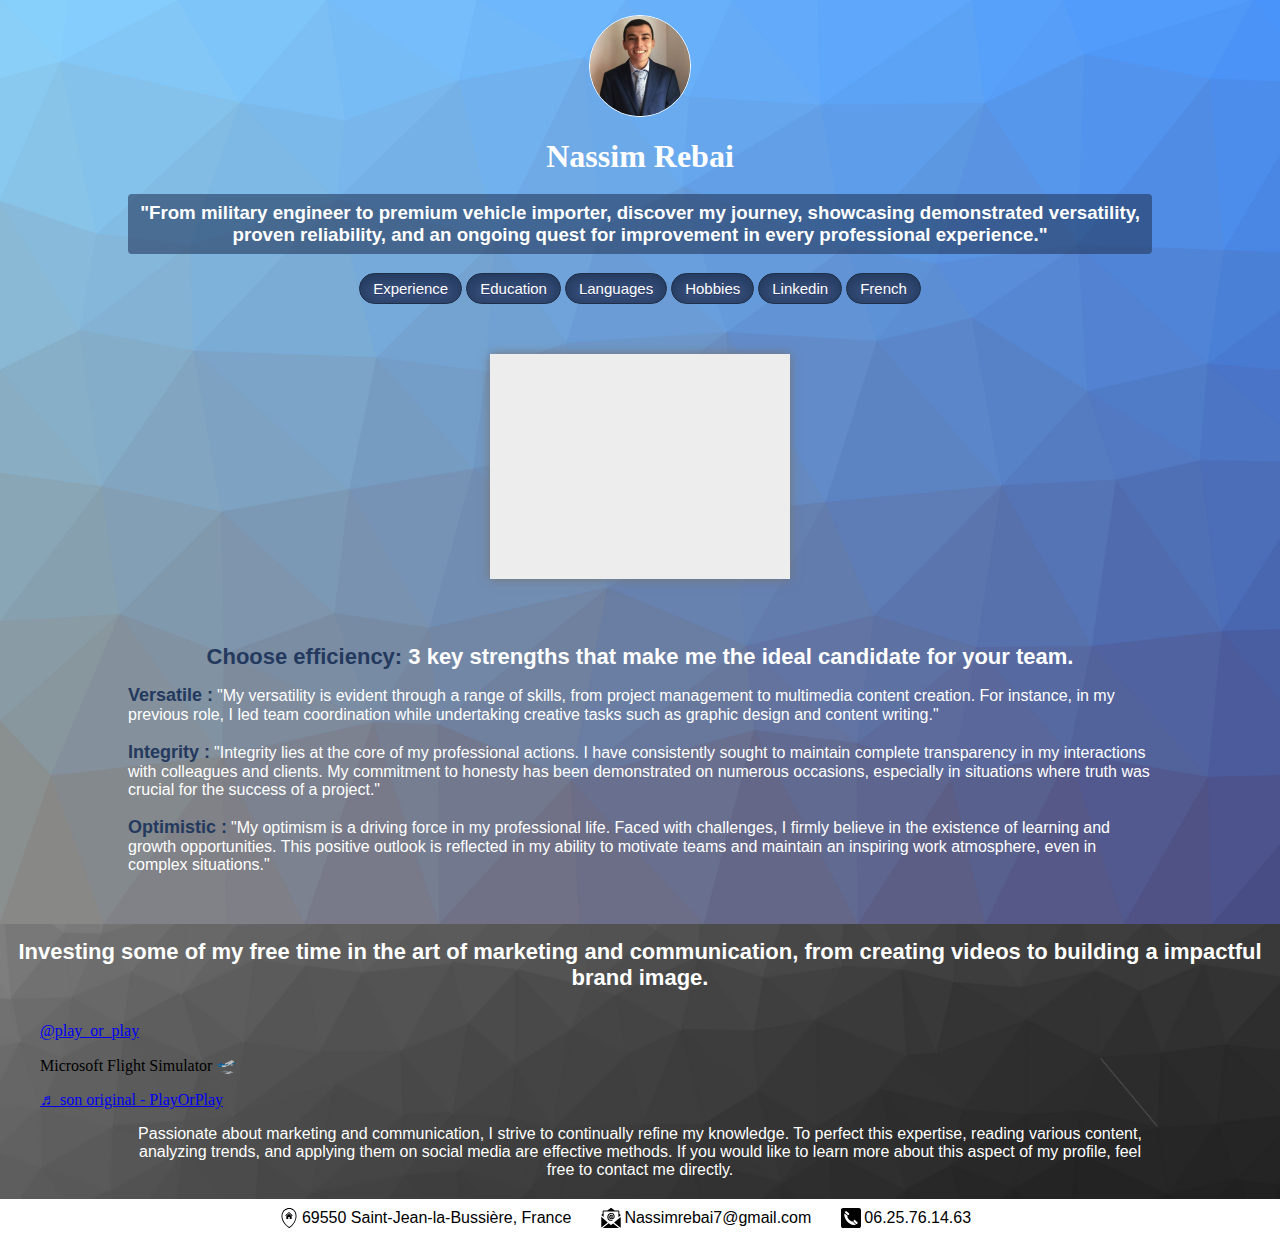
<file: index.html>
<!doctype html>
<html lang="fr">
<head>
  <meta charset="utf-8">
  <meta name="viewport" content="width=device-width, initial-scale=1, user-scalable=no">
  <title>Acceuil</title>
  <link rel="stylesheet" href="index.css">
</head>
<body>
    <div class="background">

    <div class="divNass">
        <img src="Images/Nass.jpg" class="Nass"></img>
    </div>
    <div>
        <h1 class="titreNass">Nassim Rebai</h1>
        <!-- <h2 class="soustitreNass">Manager opérationnel d'activités</h2> -->
        <h3 class="accroche">"From military engineer to premium vehicle importer, discover my journey, showcasing demonstrated versatility, proven reliability, and an ongoing quest for improvement in every professional experience."</h3>
    </div>
    <div class="Boutons">
        <a href="experiences.html"><input type="button" class="button myButton" value="Experience" /></a>
        <a href="formation.html"><input type="button" class="button myButton" value="Education" /></a>
        <a href="langues.html"><input type="button" class="button myButton" value="Languages" /></a>
        <a href="hobbies.html"><input type="button" class="button myButton" value="Hobbies" /></a>
        <a href="https://www.linkedin.com/in/nassim-rebai-8ab952183" target="_blank"><input type="button" class="button myButton" value="Linkedin" /></a>
        <a href="https://nass27.github.io/SiteCV/" target="_blank"><input type="button" class="button myButton" value="French" /></a>
    </div>
        <div class="d1"></div>
        <div class="conteneur">
            <div class="d2"></div>
        </div>
    
        <div>
            <h4 class="titrePil titrePil1"><FONT COLOR="#23395e">Choose efficiency:</FONT> 3 key strengths that make me the ideal candidate for your team.</h4>
                <div class="divQua">
                    <div class="sousDivQU">
                    <h5 class="Qual"><b>Versatile :</b></h5>
                        <p class="sousQua">
                 "My versatility is evident through a range of skills, from project management to multimedia content creation. For instance, in my previous role, I led team coordination while undertaking creative tasks such as graphic design and content writing."
                        </p>
                </div>
            <br/>
                <div class="sousDivQU">
                    <h5 class="Qual"><b>Integrity :</b></h5>
                        <p class="sousQua">
                "Integrity lies at the core of my professional actions. I have consistently sought to maintain complete transparency in my interactions with colleagues and clients. My commitment to honesty has been demonstrated on numerous occasions, especially in situations where truth was crucial for the success of a project."
                        </p>
                </div>
            <br/>
                <div class="sousDivQU sousDivQU3">
                    <h5 class="Qual"><b>Optimistic :</b></h5>
                        <p class="sousQua">
                            "My optimism is a driving force in my professional life. Faced with challenges, I firmly believe in the existence of learning and growth opportunities. This positive outlook is reflected in my ability to motivate teams and maintain an inspiring work atmosphere, even in complex situations."
                        </p>
                </div>
            </div>
        </div>
    </div>
    <div class="background2">
    <div class="back2">
        <div>
            <h4 class="titrePil titrePil2">Investing some of my free time in the art of marketing and communication, from creating videos to building a impactful brand image.</h4>
            <blockquote class="tiktok-embed" cite="https://www.tiktok.com/@play_or_play/video/7257161610232466715" data-video-id="7257161610232466715" style="max-width: 605px;min-width: 325px;" > <section> <a target="_blank" title="@play_or_play" href="https://www.tiktok.com/@play_or_play?refer=embed">@play_or_play</a> <p>Microsoft Flight Simulator 🛫 </p> <a target="_blank" title="♬ son original - PlayOrPlay" href="https://www.tiktok.com/music/son-original-7257161570634599195?refer=embed">♬ son original - PlayOrPlay</a> </section> </blockquote> <script async src="https://www.tiktok.com/embed.js"></script>
            <p class="paragraphe">
                Passionate about marketing and communication, I strive to continually refine my knowledge. To perfect this expertise, reading various content, analyzing trends, and applying them on social media are effective methods. If you would like to learn more about this aspect of my profile, feel free to contact me directly.
            </p>
        </div>   
    </div>
    </div>
    <footer>
        <div class="divfooter">
            <img src="Images/location.svg" alt="Localisation" height="20px" width="20px" class="localisation"/>
            <p class="lieu">69550 Saint-Jean-la-Bussière, France</p>
            <img src="Images/mail.svg" alt="Localisation" height="20px" width="20px" class="localisation"/>
            <p class="lieu">Nassimrebai7@gmail.com</p>
            <img src="Images/phone.svg" alt="Localisation" height="20px" width="20px" class="localisation"/>
            <p class="lieu">06.25.76.14.63</p>
        </div>
    </footer>
</body>
</html>
</file>
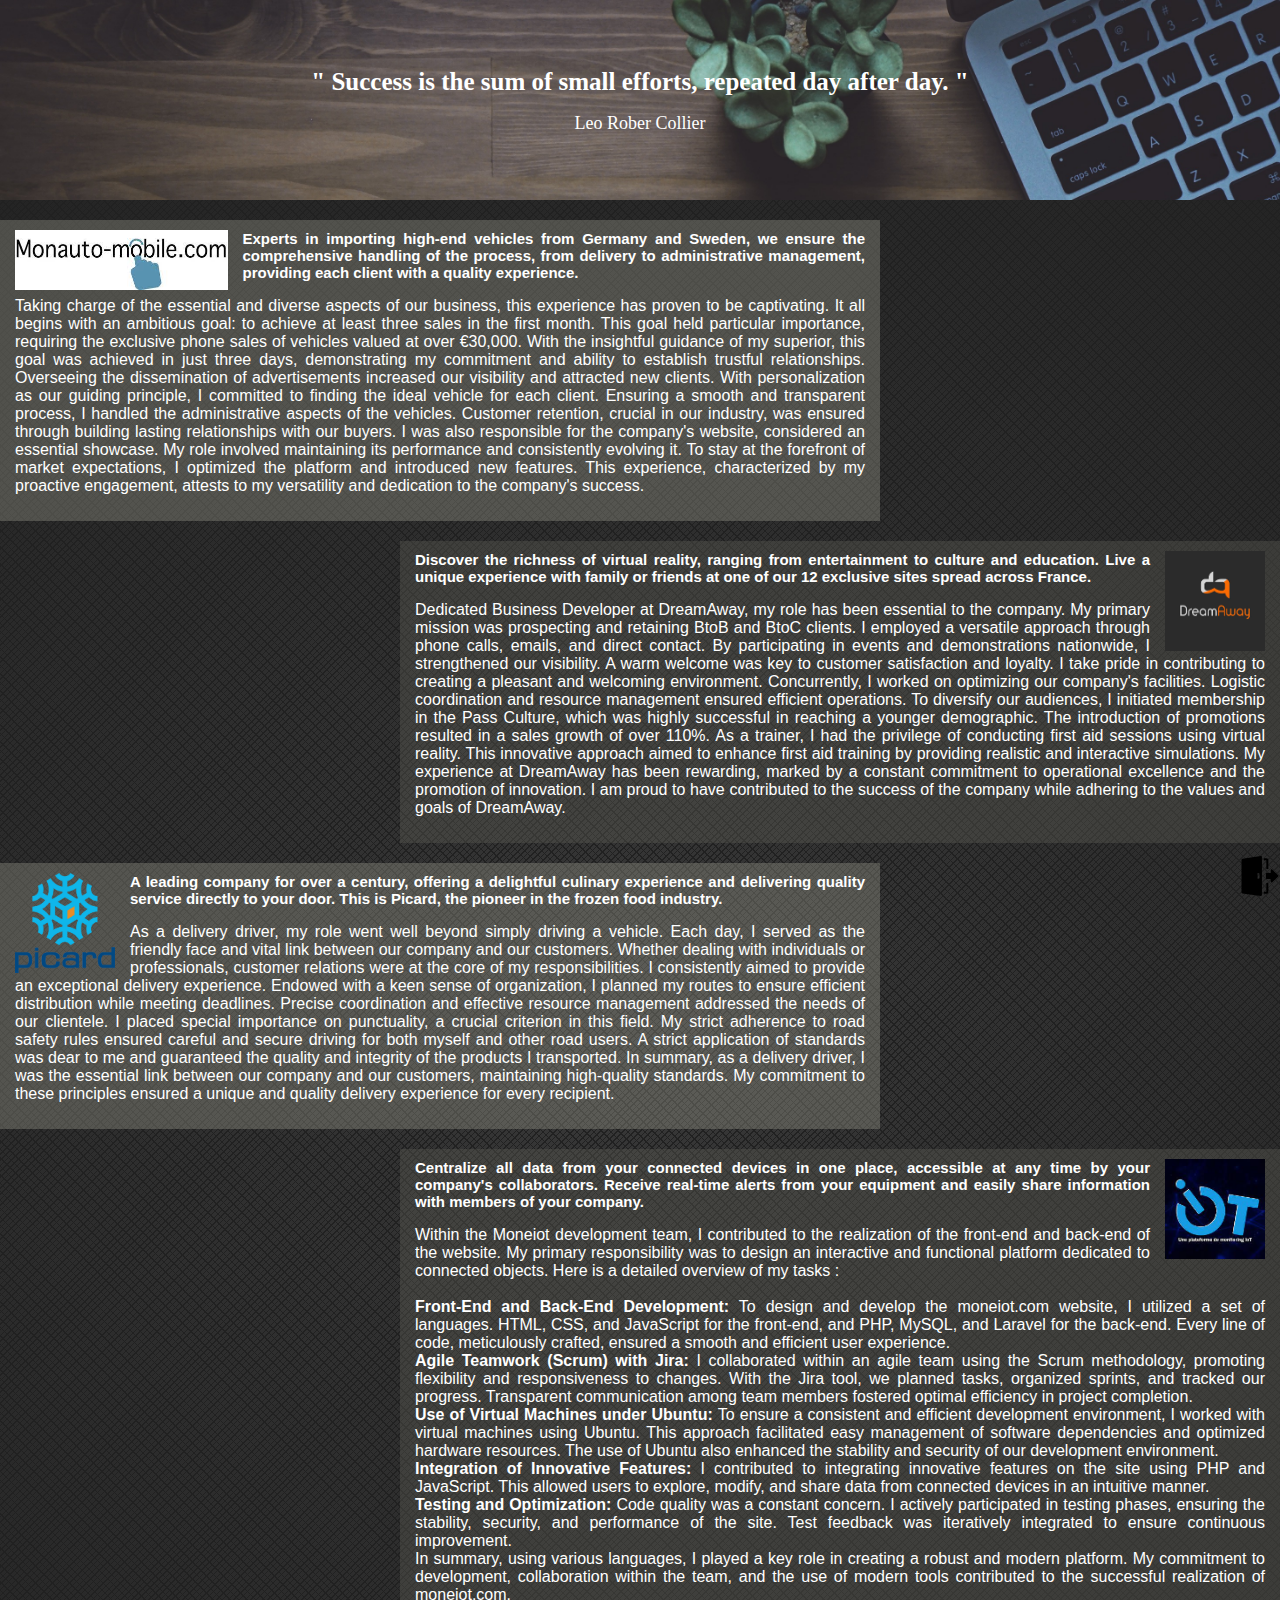
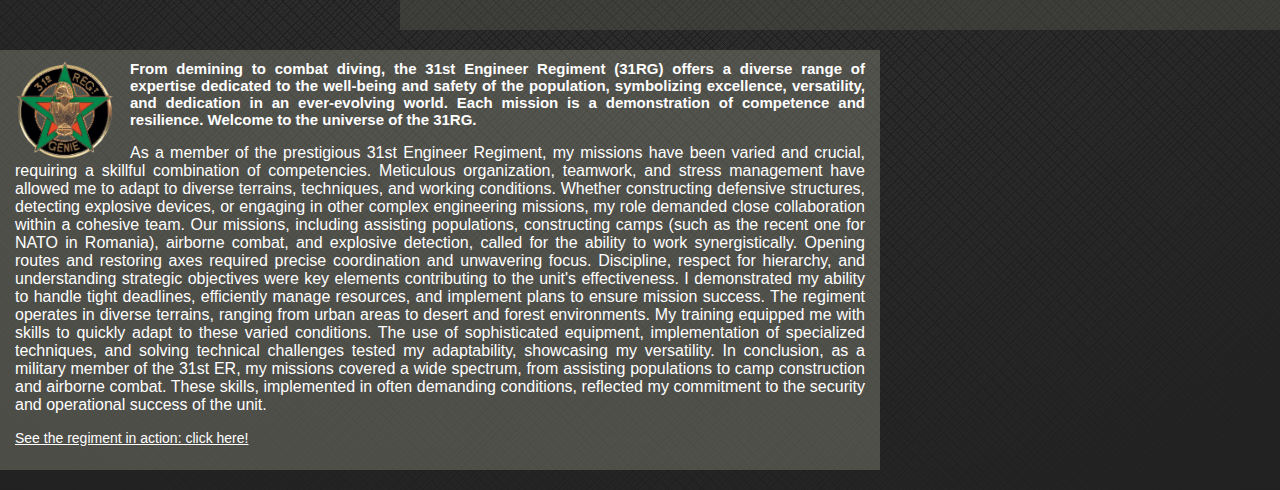
<file: experiences.html>
<!doctype html>
<html lang="fr">
<head>
  <meta charset="utf-8">
  <meta name="viewport" content="width=device-width, initial-scale=1, user-scalable=no">
  <title>Acceuil</title>
  <link rel="stylesheet" href="experiences.css">
</head>
<body>
    <div class="divcitation">
        <div class="citation">
            <h1 class="titrecit">" Success is the sum of small efforts, repeated day after day. "</h1>
            <h2 class="auteur">Leo Rober Collier</h2>
        </div>
    </div>
    <div class="contenus contenuMA">
        <a href="https://monauto-mobile.com/" class="logos" target="_blank"><img src="Images/Monauto.jpg" class="monauto"></img></a>
        <!-- <a href="https://monauto-mobile.com/" target="_blank"><h3 class="titre">Monauto-mobile.com</h3></a> -->
        <h3 class="soustitre soustitreMA">Experts in importing high-end vehicles from Germany and Sweden, we ensure the comprehensive handling of the process, from delivery to administrative management, providing each client with a quality experience.</h3>
        <p class="descriptif">Taking charge of the essential and diverse aspects of our business, this experience has proven to be captivating. It all begins with an ambitious goal: to achieve at least three sales in the first month. This goal held particular importance, requiring the exclusive phone sales of vehicles valued at over €30,000. With the insightful guidance of my superior, this goal was achieved in just three days, demonstrating my commitment and ability to establish trustful relationships. Overseeing the dissemination of advertisements increased our visibility and attracted new clients. With personalization as our guiding principle, I committed to finding the ideal vehicle for each client. Ensuring a smooth and transparent process, I handled the administrative aspects of the vehicles.
            Customer retention, crucial in our industry, was ensured through building lasting relationships with our buyers. I was also responsible for the company's website, considered an essential showcase. My role involved maintaining its performance and consistently evolving it. To stay at the forefront of market expectations, I optimized the platform and introduced new features. This experience, characterized by my proactive engagement, attests to my versatility and dedication to the company's success.
            </p>
    </div>

    <div class="contenus contenuDA">
        <a href="https://www.dreamaway.fr/" class="logos" target="_blank"><img src="Images/dreamaway.png" class="dreamaway"></img></a>
        <!-- <a href="https://www.dreamaway.fr/" target="_blank"><h3 class="titre titreDA">DreamAway</h3></a> -->
        <h3 class="soustitre soustitreDA">Discover the richness of virtual reality, ranging from entertainment to culture and education. Live a unique experience with family or friends at one of our 12 exclusive sites spread across France.</h3>
        <p class="descriptif">
            Dedicated Business Developer at DreamAway, my role has been essential to the company. My primary mission was prospecting and retaining BtoB and BtoC clients. I employed a versatile approach through phone calls, emails, and direct contact. By participating in events and demonstrations nationwide, I strengthened our visibility. A warm welcome was key to customer satisfaction and loyalty. I take pride in contributing to creating a pleasant and welcoming environment. Concurrently, I worked on optimizing our company's facilities. Logistic coordination and resource management ensured efficient operations. To diversify our audiences, I initiated membership in the Pass Culture, which was highly successful in reaching a younger demographic. The introduction of promotions resulted in a sales growth of over 110%. As a trainer, I had the privilege of conducting first aid sessions using virtual reality. This innovative approach aimed to enhance first aid training by providing realistic and interactive simulations. My experience at DreamAway has been rewarding, marked by a constant commitment to operational excellence and the promotion of innovation. I am proud to have contributed to the success of the company while adhering to the values and goals of DreamAway.
        </p>
    </div>

    <div class="contenus contenuPC">
        <a href="https://www.picard.fr/" class="logos" target="_blank"><img src="Images/picard.png" class="picard"></img></a>
        <!-- <a href="https://www.picard.fr/" target="_blank"><h3 class="titre">Picard</h3></a> -->
        <h3 class="soustitre soustitreMA">A leading company for over a century, offering a delightful culinary experience and delivering quality service directly to your door. This is Picard, the pioneer in the frozen food industry.</h3>
        <p class="descriptif">As a delivery driver, my role went well beyond simply driving a vehicle. Each day, I served as the friendly face and vital link between our company and our customers. Whether dealing with individuals or professionals, customer relations were at the core of my responsibilities. I consistently aimed to provide an exceptional delivery experience. Endowed with a keen sense of organization, I planned my routes to ensure efficient distribution while meeting deadlines. Precise coordination and effective resource management addressed the needs of our clientele. I placed special importance on punctuality, a crucial criterion in this field. My strict adherence to road safety rules ensured careful and secure driving for both myself and other road users. A strict application of standards was dear to me and guaranteed the quality and integrity of the products I transported. In summary, as a delivery driver, I was the essential link between our company and our customers, maintaining high-quality standards. My commitment to these principles ensured a unique and quality delivery experience for every recipient.</p>
    </div>

    <div class="contenus contenuMT">
        <a href="https://www.moneiot.com/" class="logos" target="_blank"><img src="Images/moneiot.jpg" class="dreamaway"></img></a>
        <!-- <a href="https://www.moneiot.com/" target="_blank"><h3 class="titre titreDA">MoneIOT</h3></a> -->
        <h3 class="soustitre soustitreDA">
            Centralize all data from your connected devices in one place, accessible at any time by your company's collaborators. Receive real-time alerts from your equipment and easily share information with members of your company.</h3>
        <p class="descriptif">
            Within the Moneiot development team, I contributed to the realization of the front-end and back-end of the website. My primary responsibility was to design an interactive and functional platform dedicated to connected objects. Here is a detailed overview of my tasks :
            <br/>
            <br/>
            <b>Front-End and Back-End Development:</b>
            To design and develop the moneiot.com website, I utilized a set of languages. HTML, CSS, and JavaScript for the front-end, and PHP, MySQL, and Laravel for the back-end. Every line of code, meticulously crafted, ensured a smooth and efficient user experience.
            <br/>
            <b>Agile Teamwork (Scrum) with Jira:</b>
            I collaborated within an agile team using the Scrum methodology, promoting flexibility and responsiveness to changes. With the Jira tool, we planned tasks, organized sprints, and tracked our progress. Transparent communication among team members fostered optimal efficiency in project completion.
            <br/>
            <b>Use of Virtual Machines under Ubuntu: </b>
            To ensure a consistent and efficient development environment, I worked with virtual machines using Ubuntu. This approach facilitated easy management of software dependencies and optimized hardware resources. The use of Ubuntu also enhanced the stability and security of our development environment.
            <br/>
            <b>Integration of Innovative Features:</b>
            I contributed to integrating innovative features on the site using PHP and JavaScript. This allowed users to explore, modify, and share data from connected devices in an intuitive manner.
            <br/>
            <b>Testing and Optimization:</b>
            Code quality was a constant concern. I actively participated in testing phases, ensuring the stability, security, and performance of the site. Test feedback was iteratively integrated to ensure continuous improvement.
            <br/>
            In summary, using various languages, I played a key role in creating a robust and modern platform. My commitment to development, collaboration within the team, and the use of modern tools contributed to the successful realization of moneiot.com.</p>
    </div>
    <div class="contenus contenuAM">
        <a href="https://www.defense.gouv.fr/terre/armes/genie/31e-regiment-du-genie" class="logos" target="_blank"><img src="Images/31rg.png" class="rg"></img></a>
        <!-- <a href="https://www.defense.gouv.fr/terre/armes/genie/31e-regiment-du-genie" target="_blank"><h3 class="titre">31è régiment du génie</h3></a> -->
        <h3 class="soustitre soustitreMA">
            From demining to combat diving, the 31st Engineer Regiment (31RG) offers a diverse range of expertise dedicated to the well-being and safety of the population, symbolizing excellence, versatility, and dedication in an ever-evolving world. Each mission is a demonstration of competence and resilience. Welcome to the universe of the 31RG.</h3>
        <p class="descriptif">As a member of the prestigious 31st Engineer Regiment, my missions have been varied and crucial, requiring a skillful combination of competencies. Meticulous organization, teamwork, and stress management have allowed me to adapt to diverse terrains, techniques, and working conditions. Whether constructing defensive structures, detecting explosive devices, or engaging in other complex engineering missions, my role demanded close collaboration within a cohesive team. Our missions, including assisting populations, constructing camps (such as the recent one for NATO in Romania), airborne combat, and explosive detection, called for the ability to work synergistically. Opening routes and restoring axes required precise coordination and unwavering focus. Discipline, respect for hierarchy, and understanding strategic objectives were key elements contributing to the unit's effectiveness. I demonstrated my ability to handle tight deadlines, efficiently manage resources, and implement plans to ensure mission success. The regiment operates in diverse terrains, ranging from urban areas to desert and forest environments. My training equipped me with skills to quickly adapt to these varied conditions. The use of sophisticated equipment, implementation of specialized techniques, and solving technical challenges tested my adaptability, showcasing my versatility. In conclusion, as a military member of the 31st ER, my missions covered a wide spectrum, from assisting populations to camp construction and airborne combat. These skills, implemented in often demanding conditions, reflected my commitment to the security and operational success of the unit.</p>
        <a href="https://youtu.be/ZmQdVhCiBbs?si=85h3TNynjcF86Dli" class="lienRG" target="_blank"><p>See the regiment in action: click here!</p></a>
    </div>
<a href="index.html" class="retour"><img src="Images/retour.svg" width="40px" height="40px"/></a>
</body>
</html>
</file>
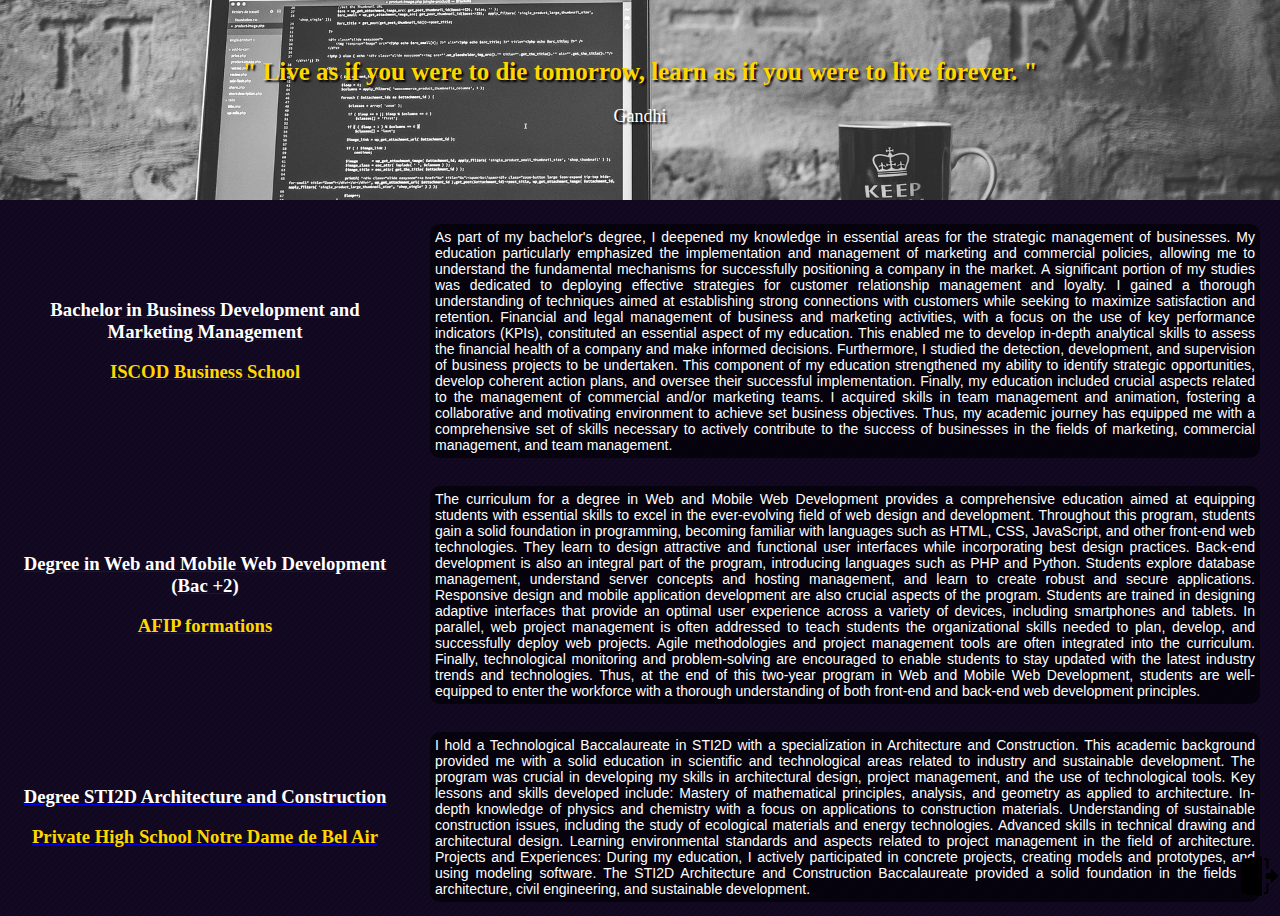
<file: formation.html>
<!doctype html>
<html lang="fr">
<head>
  <meta charset="utf-8">
  <meta name="viewport" content="width=device-width, initial-scale=1, user-scalable=no">
  <title>Acceuil</title>
  <link rel="stylesheet" href="formation.css">
</head>
<body>
  <div class="divcitation">
    <div class="citation">
      <h2 class="textetitre">" Live as if you were to die tomorrow, learn as if you were to live forever. "</h2>
      <h2 class="auteur">Gandhi</h2>
    </div>
  </div>

  <div class="bachelor">
    <div class="titresoustitre">
  <a href="https://www.iscod.fr/formation-developpement-commercial-et-marketing"><h3 class="titre">Bachelor in Business Development and Marketing Management</h3></a>
  <a href="https://www.iscod.fr/formation-developpement-commercial-et-marketing"><h3 class="soustitre">ISCOD Business School</h3></a>
  </div>
  <p class="descriptif descriptifun descrbach">As part of my bachelor's degree, I deepened my knowledge in essential areas for the strategic management of businesses. My education particularly emphasized the implementation and management of marketing and commercial policies, allowing me to understand the fundamental mechanisms for successfully positioning a company in the market.
    A significant portion of my studies was dedicated to deploying effective strategies for customer relationship management and loyalty. I gained a thorough understanding of techniques aimed at establishing strong connections with customers while seeking to maximize satisfaction and retention.
    Financial and legal management of business and marketing activities, with a focus on the use of key performance indicators (KPIs), constituted an essential aspect of my education. This enabled me to develop in-depth analytical skills to assess the financial health of a company and make informed decisions.
    Furthermore, I studied the detection, development, and supervision of business projects to be undertaken. This component of my education strengthened my ability to identify strategic opportunities, develop coherent action plans, and oversee their successful implementation.
    Finally, my education included crucial aspects related to the management of commercial and/or marketing teams. I acquired skills in team management and animation, fostering a collaborative and motivating environment to achieve set business objectives.
    Thus, my academic journey has equipped me with a comprehensive set of skills necessary to actively contribute to the success of businesses in the fields of marketing, commercial management, and team management.</p>
  </div>
   
  <div class="bacplusdeux">
    <div class="titresoustitre">
      <a href="https://afip-formations.com/"><h3 class="titre">Degree in Web and Mobile Web Development (Bac +2)</h3></a>
      <a href="https://afip-formations.com/"><h3 class="soustitre">AFIP formations</h3></a>
      </div>
    <p class="descriptif descriptifun">The curriculum for a degree in Web and Mobile Web Development provides a comprehensive education aimed at equipping students with essential skills to excel in the ever-evolving field of web design and development.
      Throughout this program, students gain a solid foundation in programming, becoming familiar with languages such as HTML, CSS, JavaScript, and other front-end web technologies. They learn to design attractive and functional user interfaces while incorporating best design practices.
      Back-end development is also an integral part of the program, introducing languages such as PHP and Python. Students explore database management, understand server concepts and hosting management, and learn to create robust and secure applications.
      Responsive design and mobile application development are also crucial aspects of the program. Students are trained in designing adaptive interfaces that provide an optimal user experience across a variety of devices, including smartphones and tablets.
      In parallel, web project management is often addressed to teach students the organizational skills needed to plan, develop, and successfully deploy web projects. Agile methodologies and project management tools are often integrated into the curriculum.
      Finally, technological monitoring and problem-solving are encouraged to enable students to stay updated with the latest industry trends and technologies.
      Thus, at the end of this two-year program in Web and Mobile Web Development, students are well-equipped to enter the workforce with a thorough understanding of both front-end and back-end web development principles.
    </p>
    
    </div>

    <div class="bac">
      <div class="titresoustitre">
        <a href="https://www.csnd.fr/lycee-general-et-technologique-nd-bel-air-tarare/"><h3 class="titre">Degree STI2D Architecture and Construction</h3></a>
        <a href="https://www.csnd.fr/lycee-general-et-technologique-nd-bel-air-tarare/"><h3 class="soustitre">Private High School Notre Dame de Bel Air</h3></a>
    </div>
      <p class="descriptif descriptifun">I hold a Technological Baccalaureate in STI2D with a specialization in Architecture and Construction. This academic background provided me with a solid education in scientific and technological areas related to industry and sustainable development. The program was crucial in developing my skills in architectural design, project management, and the use of technological tools.
        Key lessons and skills developed include:
        Mastery of mathematical principles, analysis, and geometry as applied to architecture.
        In-depth knowledge of physics and chemistry with a focus on applications to construction materials.
        Understanding of sustainable construction issues, including the study of ecological materials and energy technologies.
        Advanced skills in technical drawing and architectural design.
        Learning environmental standards and aspects related to project management in the field of architecture.
        Projects and Experiences:
        During my education, I actively participated in concrete projects, creating models and prototypes, and using modeling software.
        The STI2D Architecture and Construction Baccalaureate provided a solid foundation in the fields of architecture, civil engineering, and sustainable development.
        </p>
      </div>
    
      <a href="index.html" class="retour"><img src="Images/retour.svg" width="40px" height="40px"/></a>
</body>
</html>
</file>
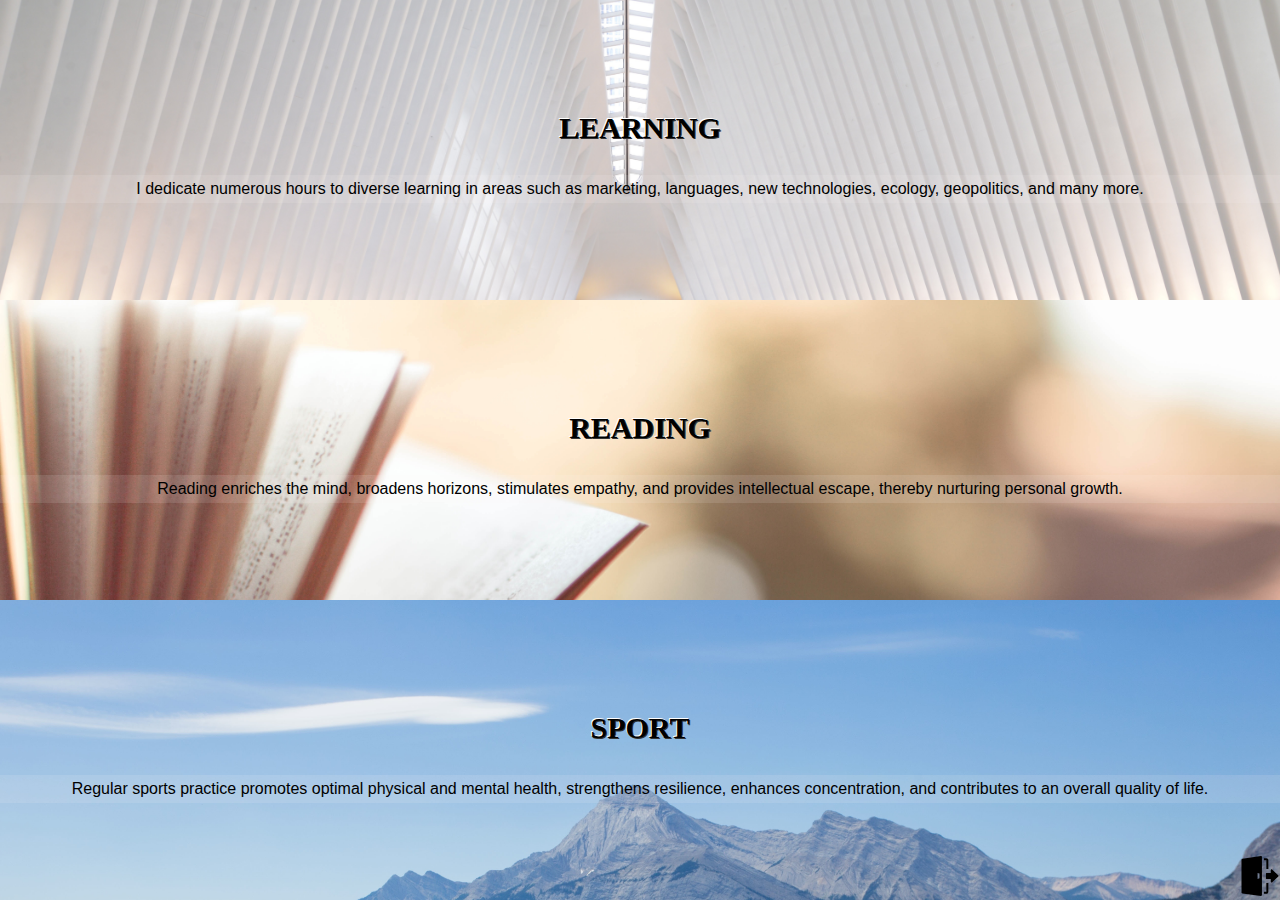
<file: hobbies.html>
<!doctype html>
<html lang="fr">
<head>
  <meta charset="utf-8">
  <meta name="viewport" content="width=device-width, initial-scale=1, user-scalable=no">
  <title>Acceuil</title>
  <link rel="stylesheet" href="hobbies.css">
</head>
<body>
    <div class="divHobbies">
        <div class="divHob">
        <h3 class="titreHobbies">LEARNING</h3>
        <p class="texteHobbies">I dedicate numerous hours to diverse learning in areas such as marketing, languages, new technologies, ecology, geopolitics, and many more.</p>
    </div>
    </div>

    <div class="divHobbies2">
        <div class="divHob">
        <h3 class="titreHobbies">READING</h3>
        <p class="texteHobbies">Reading enriches the mind, broadens horizons, stimulates empathy, and provides intellectual escape, thereby nurturing personal growth.</p>
    </div>
    </div>

    <div class="divHobbies3">
        <div class="divHob">
        <h3 class="titreHobbies">SPORT</h3>
        <p class="texteHobbies">Regular sports practice promotes optimal physical and mental health, strengthens resilience, enhances concentration, and contributes to an overall quality of life.</p>
    </div>
    </div>
    <a href="index.html" class="retour"><img src="Images/retour.svg" width="40px" height="40px"/></a>
</body>
</html>
</file>
<file: index.css>
@font-face {
    font-family: Playfair;
    src: url('Fonts/PlayfairDisplay-Variable.ttf');
    font-weight: normal;
}
@font-face {
  font-family: AbrilFat;
  src: url('Fonts/AbrilFatface-Regular.ttf');
  font-weight: normal;
}
@font-face {
  font-family: Tektur;
  src: url('Fonts/Tektur-VariableFont_wdth\,wght.ttf');
  font-weight: normal;
}
html, body {
    margin:0;
    padding:0;
    width: 100%;
    height: 100%;
    }
body{
  width: 100%;
  height: 100%;
}
footer{
  /* position: absolute; */
  bottom: -40%;
  display: flex;
  justify-content: center;
  align-items: center;
  width: 100%;
  background-color: white;
}
.background{
  background-image: url('Images/background1.jpg');
  background-repeat: no-repeat;
  background-size: cover;
}
.background2{
  background-image: url('Images/background2.png');
  background-repeat: no-repeat;
  background-size: cover;
}
.paragraphe{
  color: white;
  font-family: 'Segoe UI', Tahoma, Geneva, Verdana, sans-serif;
  text-align: center;
  padding-left: 10%;
  padding-right: 10%;
  margin-bottom: 0px;
  padding-bottom: 20px;
}
.divfooter{
  display: flex;
  justify-content: center;
  align-items: center;
}
.lieu{
  margin-right: 30px;
  margin-top: 10px;
  margin-bottom: 10px;
  padding-left: 3px;
  font-family: 'Segoe UI', Tahoma, Geneva, Verdana, sans-serif;
}
.Nass{
  width: 100px;
  height: 100px;
  border-radius: 50%;
  border: 1px solid white;
  margin: 0 auto;
  display: block;
}
.divNass{
  padding-top: 15px;
}
.titreNass{
  text-align: center;
  color: white;
  margin-bottom: 10px;
}
.soustitreNass{
  text-align: center;
  color: white;
  margin-top: 10px;
}
.titrePil{
  text-align: center;
  font-size: 22px;
  font-family: 'Segoe UI', Tahoma, Geneva, Verdana, sans-serif;
  margin-bottom: 0px;
  margin-top: 0px;
  padding-top: 15px;
  padding-bottom: 15px;
}
.titrePil1{
  color: white;
}
.titrePil2{
  color: white;
}
.sousQua{
  color: white;
  font-size: 16px;
  font-family: 'Segoe UI', Tahoma, Geneva, Verdana, sans-serif;
  display: inline;
}
.sousDivQU3{
  padding-bottom: 50px;
}
.Qual{
  color: #23395e;
  font-family: 'Segoe UI', Tahoma, Geneva, Verdana, sans-serif;
  font-size: 18px;
  display: inline;
}
.divQua{
  padding-left: 10%;
  padding-right: 10%;
}
.titreNass, .soustitreNass{
  font-family: Georgia, 'Times New Roman', Times, serif;
}
.accroche{
  text-align: center;
  color: white;
  font-family: 'Segoe UI', Tahoma, Geneva, Verdana, sans-serif;
  margin-left: 10%;
  margin-right: 10%;
  background-color: rgba(35,57,94,0.6);
  padding: 8px 8px;
  border-radius: 4px;
}
.Boutons{
  display: block;
  text-align: center;
}
.button{
  font-family: 'Segoe UI', Tahoma, Geneva, Verdana, sans-serif;
}
.myButton {
	box-shadow:inset 0px 0px 15px 3px #23395e;
	background:linear-gradient(to bottom, #2e466e 5%, #415989 100%);
	background-color:#2e466e;
	border-radius:17px;
	border:1px solid #1f2f47;
	display:inline-block;
	cursor:pointer;
	color:#ffffff;
	font-family:Arial;
	font-size:15px;
	padding:6px 13px;
	text-decoration:none;
	text-shadow:0px 1px 0px #263666;
}
.myButton:hover {
	background:linear-gradient(to bottom, #415989 5%, #2e466e 100%);
	background-color:#415989;
}
.myButton:active {
	position:relative;
	top:1px;
}

/* Video fin */
.video-responsive {
  overflow:hidden;
  padding-bottom:56.25%; 
  position:relative;
  height:0;
 }
 .video-responsive iframe {
  left:0;
  top:0;
  height:100%;
  width:100%;
  position:absolute;
 }
/*Fond*/

/* @keyframes move {
  100% {
      transform: translate3d(0, 0, 1px) rotate(360deg);
  }
}

.background {
  position: fixed;
  width: 100vw;
  height: 100vh;
  top: 0;
  left: 0;
  background: #3E1E68;
  overflow: hidden;
}

.background span {
  width: 20vmin;
  height: 20vmin;
  border-radius: 20vmin;
  backface-visibility: hidden;
  position: absolute;
  animation: move;
  animation-duration: 45;
  animation-timing-function: linear;
  animation-iteration-count: infinite;
}


.background span:nth-child(0) {
  color: #FFACAC;
  top: 42%;
  left: 44%;
  animation-duration: 14s;
  animation-delay: -43s;
  transform-origin: -10vw -10vh;
  box-shadow: -40vmin 0 5.197755240878968vmin currentColor;
}
.background span:nth-child(1) {
  color: #FFACAC;
  top: 55%;
  left: 77%;
  animation-duration: 55s;
  animation-delay: -15s;
  transform-origin: 23vw 19vh;
  box-shadow: -40vmin 0 5.574040714166252vmin currentColor;
}
.background span:nth-child(2) {
  color: #E45A84;
  top: 43%;
  left: 5%;
  animation-duration: 16s;
  animation-delay: -50s;
  transform-origin: 6vw 13vh;
  box-shadow: -40vmin 0 5.05329777829634vmin currentColor;
}
.background span:nth-child(3) {
  color: #E45A84;
  top: 10%;
  left: 4%;
  animation-duration: 9s;
  animation-delay: -48s;
  transform-origin: 4vw -7vh;
  box-shadow: -40vmin 0 5.329102827457501vmin currentColor;
}
.background span:nth-child(4) {
  color: #E45A84;
  top: 48%;
  left: 67%;
  animation-duration: 47s;
  animation-delay: -31s;
  transform-origin: -18vw -7vh;
  box-shadow: 40vmin 0 5.379476440996585vmin currentColor;
}
.background span:nth-child(5) {
  color: #E45A84;
  top: 31%;
  left: 88%;
  animation-duration: 17s;
  animation-delay: -27s;
  transform-origin: 0vw 1vh;
  box-shadow: -40vmin 0 5.287452903450239vmin currentColor;
}
.background span:nth-child(6) {
  color: #E45A84;
  top: 45%;
  left: 89%;
  animation-duration: 28s;
  animation-delay: -46s;
  transform-origin: 11vw -15vh;
  box-shadow: -40vmin 0 5.703502559203841vmin currentColor;
}
.background span:nth-child(7) {
  color: #FFACAC;
  top: 90%;
  left: 63%;
  animation-duration: 32s;
  animation-delay: -12s;
  transform-origin: 13vw 12vh;
  box-shadow: 40vmin 0 5.2342714336242135vmin currentColor;
}
.background span:nth-child(8) {
  color: #FFACAC;
  top: 84%;
  left: 37%;
  animation-duration: 15s;
  animation-delay: -27s;
  transform-origin: 23vw -10vh;
  box-shadow: 40vmin 0 5.006070342263522vmin currentColor;
}
.background span:nth-child(9) {
  color: #583C87;
  top: 83%;
  left: 60%;
  animation-duration: 34s;
  animation-delay: -10s;
  transform-origin: -8vw 12vh;
  box-shadow: 40vmin 0 5.097391600882196vmin currentColor;
}
.background span:nth-child(10) {
  color: #583C87;
  top: 26%;
  left: 61%;
  animation-duration: 36s;
  animation-delay: -6s;
  transform-origin: 17vw -22vh;
  box-shadow: 40vmin 0 5.6127055015181995vmin currentColor;
}
.background span:nth-child(11) {
  color: #E45A84;
  top: 98%;
  left: 80%;
  animation-duration: 24s;
  animation-delay: -10s;
  transform-origin: -16vw 25vh;
  box-shadow: -40vmin 0 5.135763640228683vmin currentColor;
}
.background span:nth-child(12) {
  color: #E45A84;
  top: 27%;
  left: 76%;
  animation-duration: 44s;
  animation-delay: -25s;
  transform-origin: -15vw 6vh;
  box-shadow: 40vmin 0 5.660516989856939vmin currentColor;
}
.background span:nth-child(13) {
  color: #583C87;
  top: 5%;
  left: 12%;
  animation-duration: 9s;
  animation-delay: -22s;
  transform-origin: 17vw -22vh;
  box-shadow: 40vmin 0 5.771171463186702vmin currentColor;
}
.background span:nth-child(14) {
  color: #FFACAC;
  top: 77%;
  left: 33%;
  animation-duration: 30s;
  animation-delay: -6s;
  transform-origin: 6vw 25vh;
  box-shadow: -40vmin 0 5.459040890599432vmin currentColor;
}
.background span:nth-child(15) {
  color: #E45A84;
  top: 60%;
  left: 18%;
  animation-duration: 25s;
  animation-delay: -13s;
  transform-origin: 6vw 5vh;
  box-shadow: -40vmin 0 5.2974253047915605vmin currentColor;
}
.background span:nth-child(16) {
  color: #FFACAC;
  top: 14%;
  left: 59%;
  animation-duration: 42s;
  animation-delay: -40s;
  transform-origin: 0vw 14vh;
  box-shadow: 40vmin 0 5.637530578075645vmin currentColor;
}
.background span:nth-child(17) {
  color: #583C87;
  top: 39%;
  left: 87%;
  animation-duration: 40s;
  animation-delay: -27s;
  transform-origin: 13vw -12vh;
  box-shadow: -40vmin 0 5.928824237256902vmin currentColor;
}
.background span:nth-child(18) {
  color: #583C87;
  top: 25%;
  left: 16%;
  animation-duration: 51s;
  animation-delay: -18s;
  transform-origin: 0vw 17vh;
  box-shadow: 40vmin 0 5.404722190926545vmin currentColor;
}
.background span:nth-child(19) {
  color: #FFACAC;
  top: 100%;
  left: 34%;
  animation-duration: 9s;
  animation-delay: -35s;
  transform-origin: 9vw 14vh;
  box-shadow: 40vmin 0 5.388807540033351vmin currentColor;
}
/* diapo */
.d1{
  width: 576px;
  height: 432x;
  margin: 50px auto;
  box-shadow: 0px 15px 10px -5px #777;
  background-color: #EDEDED;
  background-size: cover;
  background-repeat: no-repeat;
  animation: fondu 15s ease-in-out infinite both;
}
.d2{
  width: 100%;
  height: 0px;
  padding-top: 75%;
  box-shadow: 0px 0px 10px #777;
  background-color: #EDEDED;
  background-size: cover;
  background-repeat: no-repeat;
  
  background-position: center;
  animation: fondu 15s ease-in-out infinite both;
}
.conteneur{
  max-width: 300px;
  margin: 50px auto;
}
.d1:hover, .d2:hover{
  animation-play-state: paused;
}
@keyframes fondu{
  0%{background-image: url("Images/diapo1.jpg");}
  25%{background-image: url("Images/diapo2.jpg");}
  50%{background-image: url("Images/diapo3.jpg");}
  75%{background-image: url("Images/diapo4.jpg");}
  100%{background-image: url("Images/diapo6.jpg");}
} 

/*Queries*/
@media screen and (max-width: 992px) {
  .accroche{
    padding: 10px 10px;
  }
  
}

/* On screens that are 600px wide or less, make the columns stack on top of each other instead of next to each other */
@media screen and (max-width: 600px) {
  .button{
    margin-top: 10px;
  }
  .titrePil{
    padding-left: 6px;
    padding-right: 6px;
  }
  footer, .divfooter{
    display: block;
  }
  .divfooter{
    text-align: center;
    padding-top: 10px;
  }
  .lieu{
    margin-right: 0px;
    padding-left: 0px;
    margin-top: 2px;
    margin-bottom: 15px;
  }
}
</file>
<file: experiences.css>
@font-face {
    font-family: Playfair;
    src: url('Fonts/PlayfairDisplay-Variable.ttf');
    font-weight: normal;
}
@font-face {
  font-family: AbrilFat;
  src: url('Fonts/AbrilFatface-Regular.ttf');
  font-weight: normal;
}
@font-face {
  font-family: Tektur;
  src: url('Fonts/Tektur-VariableFont_wdth\,wght.ttf');
  font-weight: normal;
}
html, body {
    margin:0;
    padding:0;
    }

body{
    background-image: radial-gradient(circle at center center, rgba(33,33,33,0),rgb(33,33,33)),repeating-linear-gradient(135deg, rgb(33,33,33) 0px, rgb(33,33,33) 1px,transparent 1px, transparent 4px),repeating-linear-gradient(45deg, rgb(56,56,56) 0px, rgb(56,56,56) 5px,transparent 5px, transparent 6px),linear-gradient(90deg, rgb(33,33,33),rgb(33,33,33));
}
.retour{
    position: fixed;
    bottom: 0px;
    right: 0px;
}
.contenuMA, .contenuPC, .contenuAM{
    background-color: rgba(144, 145, 132, 0.4);
    margin-right: 400px;
}
.contenuDA, .contenuMT{
    background-color: rgba(89, 89, 83, 0.4);
    margin-left: 400px;
}
.contenuMA{
    margin-top: 20px;
}
.divcitation{
    background-image: url('Images/workspace.jpg');
    background-repeat: no-repeat;
    background-size: cover;
    height: 200px;
    display: flex;
    flex: 1;
}
.citation{
    margin: 0px;
    align-self: center;
    flex: 1;
}
.titrecit{
    color: white;
    font-size: 25px;
    font-family: Georgia, 'Times New Roman', Times, serif;
    text-align: center;
}
.auteur{
    color: white;
    text-align: center;
    font-family: Georgia, 'Times New Roman', Times, serif;
    font-weight: lighter;
    font-size: 18px;
}
.soustitre{
    font-size: 15px;
    color: white;
    font-family: 'Segoe UI', Tahoma, Geneva, Verdana, sans-serif;
    margin-top: 0px;
}
.descriptif{
    text-align: justify;
    color: white;
    font-family: 'Gill Sans', 'Gill Sans MT', Calibri, 'Trebuchet MS', sans-serif;
}
.monauto{
    width: 212.5px;
    height: 59.5px;
    float: left;
    padding-right: 15px;
}

.picard, .rg{
    width: 100px;
    height: 100px;
    float: left;
    padding-right: 15px;
}
.dreamaway{
    width: 100px;
    height: 100px;
    float: right;
    padding-left: 15px;
}
.titreDA {
    text-align: right;
}
.soustitreDA{
    text-align: justify;
}
.soustitreMA{
    text-align: justify;
}
.lienRG{
    color: white;
    font-family: 'Segoe UI', Tahoma, Geneva, Verdana, sans-serif;
    font-size: 14px;
}
.contenus{
    padding-left: 15px;
    padding-right: 15px;
    padding-top: 10px;
    padding-bottom: 10px;
    margin-bottom: 20px;
}


/*Queries*/
@media screen and (max-width: 992px) {
    .contenuMA, .contenuPC, .contenuAM{
        background-color: rgba(144, 145, 132, 0.4);
        margin-right: 10px;
        margin-left: 10px;
    }
    .contenuDA, .contenuMT{
        background-color: rgba(89, 89, 83, 0.4);
        margin-left: 10px;
        margin-right: 10px;
    }
}

/* On screens that are 600px wide or less, make the columns stack on top of each other instead of next to each other */
@media screen and (max-width: 600px) {
    .contenuMA, .contenuPC, .contenuAM{
        background-color: rgba(144, 145, 132, 0.4);
        margin-right: 10px;
        margin-left: 10px;
    }
    .titrecit{
        padding: 0px 10px;
    }
    .contenuDA, .contenuMT{
        background-color: rgba(89, 89, 83, 0.4);
        margin-left: 10px;
        margin-right: 10px;
    }
    .citation{
        font-size: 22px;
        margin: 0 15px;
    }
    .soustitre{
        display: inline-block;
        padding-top: 10px;
    }
    .logos{
        display: flex;
        justify-content: center;
    }
}
</file>
<file: formation.css>
@font-face {
    font-family: Playfair;
    src: url('Fonts/PlayfairDisplay-Variable.ttf');
    font-weight: normal;
}
@font-face {
  font-family: AbrilFat;
  src: url('Fonts/AbrilFatface-Regular.ttf');
  font-weight: normal;
}
@font-face {
  font-family: Tektur;
  src: url('Fonts/Tektur-VariableFont_wdth\,wght.ttf');
  font-weight: normal;
}
html, body {
    margin:0;
    padding:0;
    }
body{
    background-color: #130923;
    background-image: url("data:image/svg+xml,%3Csvg width='6' height='6' viewBox='0 0 6 6' xmlns='http://www.w3.org/2000/svg'%3E%3Cg fill='%23000000' fill-opacity='0.4' fill-rule='evenodd'%3E%3Cpath d='M5 0h1L0 6V5zM6 5v1H5z'/%3E%3C/g%3E%3C/svg%3E");
}
.retour{
    position: fixed;
    bottom: 0px;
    right: 0px;
}
.divcitation{
    background-image: url('Images/desk.jpg');
    background-repeat: no-repeat;
    background-size: cover;
    background-position: center;
    height: 200px;
    display: flex;
    flex: 1;
}
.citation{
    margin: 0px;
    align-self: center;
    flex: 1;
}
.textetitre{
    color: gold;
    text-align: center;
    font-size: 25px;
    font-family:Georgia, 'Times New Roman', Times, serif;
    margin-top: 0px;
    align-self: center;
    flex: 1;
    text-shadow: 2px 2px 2px #000000;
}
.auteur{
    color: white;
    text-align: center;
    font-family: Georgia, 'Times New Roman', Times, serif;
    font-weight: lighter;
    font-size: 18px;
    text-shadow: 2px 2px 2px #000000;
}
.titre{
    text-align: center;
    color: white;
    text-decoration: none;
}
.soustitre{
    text-align: center;
    color: gold;
}
.titre, .soustitre{
    font-family: Georgia, 'Times New Roman', Times, serif;
    margin-left: 20px;
    margin-right: 20px;
}
.divtitre{
    background-image: url('Images/school.jpg');
    height: 200px;
    background-repeat: no-repeat;
    background-size: cover;
    background-position: center;
    display: flex;
    flex: 1;
}

.bachelor{
    display: flex;
    margin-top: 10px;
}
.bacplusdeux, .bac{
    display: flex;
}
.titresoustitre{
    flex: 1;
    align-self: center;
}
.descriptif{
    flex: 2;
    
}
.descriptifun{
    margin-right: 20px;
    margin-left: 20px;
}
.descrbach{
    margin-right: 20px;
    margin-left: 20px;
}



p{
    text-align: justify;
    padding: 5px 5px;
    border-radius: 10px;
    background: rgba(0, 0, 0, 0.6);
    color: white;
    font-size: 14px;
    font-family: 'Segoe UI', Tahoma, Geneva, Verdana, sans-serif;
}

/*Queries*/
@media screen and (max-width: 992px) {
   
}

/* On screens that are 600px wide or less, make the columns stack on top of each other instead of next to each other */
@media screen and (max-width: 600px) {
    .bachelor, .bacplusdeux, .bac{
        display: block;
    }
    .descriptif{
        margin-left: 20px;
        margin-right: 20px;
    }
    .titre{
        margin-left: 10px;
        margin-right: 10px;
    }
    .divcitation{
        padding-left: 10px;
        padding-right: 10px;
    }
}
</file>
<file: hobbies.css>
@font-face {
    font-family: Playfair;
    src: url('Fonts/PlayfairDisplay-Variable.ttf');
    font-weight: normal;
}
@font-face {
  font-family: AbrilFat;
  src: url('Fonts/AbrilFatface-Regular.ttf');
  font-weight: normal;
}
@font-face {
  font-family: Tektur;
  src: url('Fonts/Tektur-VariableFont_wdth\,wght.ttf');
  font-weight: normal;
}
html, body {
    margin:0;
    padding:0;
    }
.retour{
        position: fixed;
        bottom: 0px;
        right: 0px;
}
.divHobbies{
    background-image: url('Images/languages.jpg');
    background-repeat: no-repeat;
    background-size: cover;
    width: 100%;
    height: 300px;
    display: flex;
}
.divHob{
    justify-content: center;
  align-items: center;
  align-content: center;
  align-self: center;
  width: 100%;
}
.divHobbies2{
    background-image: url('Images/book.jpg');
    background-repeat: no-repeat;
    background-size: cover;
    width: 100%;
    height: 300px;
    display: flex;
}
.divHobbies3{
    background-image: url('Images/sport.jpg');
    background-repeat: no-repeat;
    background-size: cover;
    width: 100%;
    height: 300px;
    display: flex;
}
.titreHobbies{
    font-family: Georgia, 'Times New Roman', Times, serif;
    text-align: center;
    font-size: 30px;
    color: black;
  text-shadow: -1px -1px white, 1px 1px #333;
}
.texteHobbies{
    font-family: 'Segoe UI', Tahoma, Geneva, Verdana, sans-serif;
    text-align: center;
    color: black;
    background-color: #fffafa1f;
  padding-top: 5px;
  padding-bottom: 5px;
}
/*Queries*/
@media screen and (max-width: 992px) {
   
}

/* On screens that are 600px wide or less, make the columns stack on top of each other instead of next to each other */
@media screen and (max-width: 600px) {
    .divHobbies{
        background-position: top;
    }
    .texteHobbies{
        background-color: #fffafa91;
        padding-top: 10px;
        padding-bottom: 10px;
        padding-left: 10px;
    padding-right: 10px;
    text-align: justify;
    }
}
</file>
